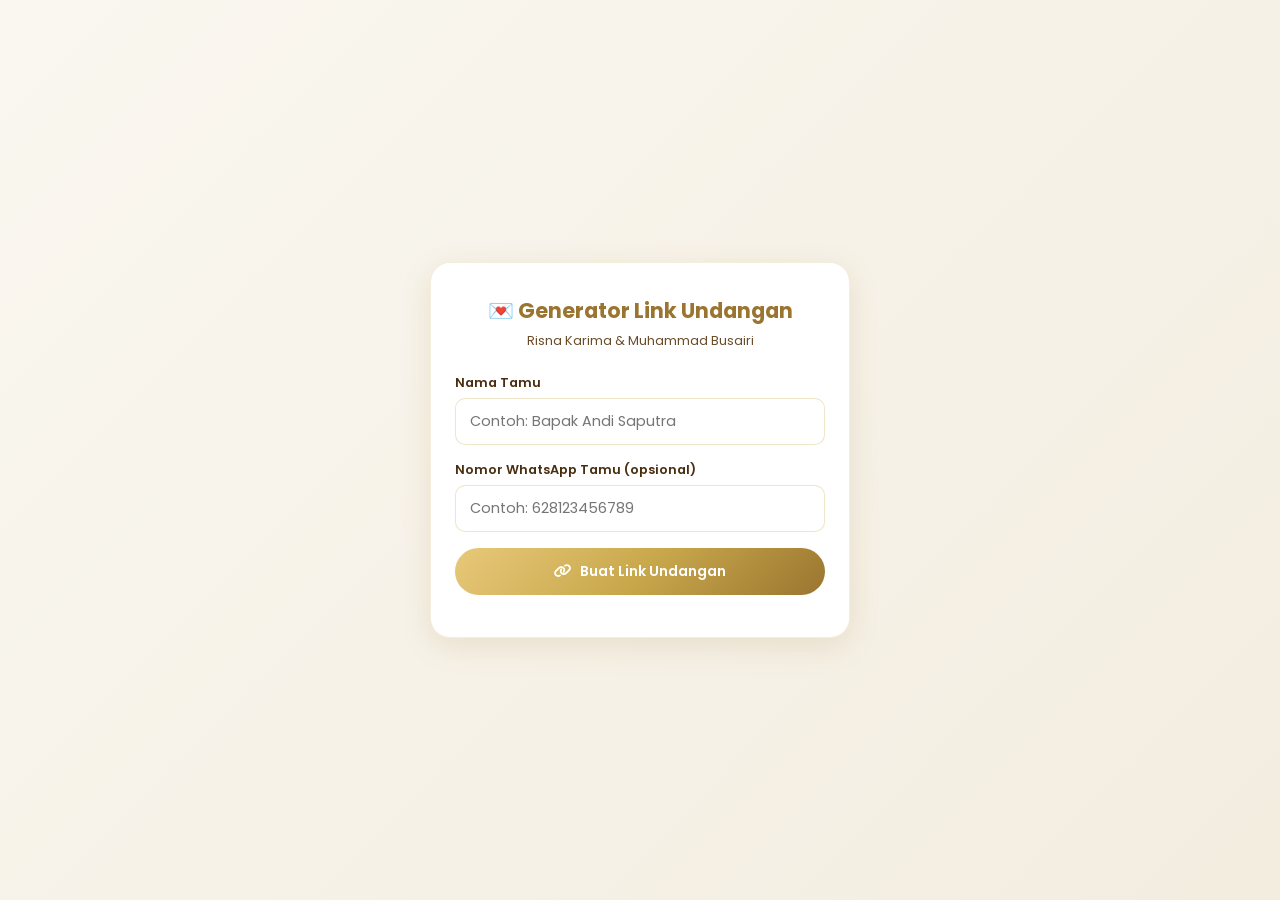
<file: generate-link.html>
<!DOCTYPE html>
<html lang="id">
<head>
  <meta charset="UTF-8"/>
  <meta name="viewport" content="width=device-width, initial-scale=1.0"/>
  <title>Generator Link Undangan — Risna & Busairi</title>
  <link href="https://fonts.googleapis.com/css2?family=Poppins:wght@400;500;600;700&display=swap" rel="stylesheet"/>
  <link rel="stylesheet" href="https://cdnjs.cloudflare.com/ajax/libs/font-awesome/6.5.0/css/all.min.css"/>
  <style>
    * { margin: 0; padding: 0; box-sizing: border-box; }
    body {
      font-family: 'Poppins', sans-serif;
      background: linear-gradient(135deg, #FAF7F0 0%, #F3EDE0 100%);
      min-height: 100vh;
      display: flex;
      align-items: center;
      justify-content: center;
      padding: 20px;
    }
    .box {
      background: white;
      border-radius: 20px;
      padding: 32px 24px;
      max-width: 420px;
      width: 100%;
      box-shadow: 0 8px 30px rgba(154,117,48,0.15);
      border: 1px solid rgba(201,168,76,0.2);
    }
    h1 {
      font-size: 1.3rem;
      color: #9A7530;
      margin-bottom: 6px;
      text-align: center;
    }
    .subtitle {
      font-size: 0.8rem;
      color: #6B4C2A;
      text-align: center;
      margin-bottom: 24px;
    }
    label {
      display: block;
      font-size: 0.8rem;
      color: #4A2E12;
      font-weight: 600;
      margin-bottom: 6px;
    }
    input[type="text"], input[type="tel"] {
      width: 100%;
      padding: 12px 14px;
      border: 1.5px solid rgba(201,168,76,0.3);
      border-radius: 10px;
      font-family: 'Poppins', sans-serif;
      font-size: 0.9rem;
      margin-bottom: 16px;
      outline: none;
    }
    input:focus { border-color: #C9A84C; }
    .btn {
      width: 100%;
      padding: 13px;
      border: none;
      border-radius: 50px;
      font-family: 'Poppins', sans-serif;
      font-size: 0.88rem;
      font-weight: 600;
      cursor: pointer;
      margin-bottom: 10px;
      display: flex;
      align-items: center;
      justify-content: center;
      gap: 8px;
      transition: transform 0.2s;
    }
    .btn:hover { transform: translateY(-2px); }
    .btn-generate {
      background: linear-gradient(135deg, #E8C97A, #C9A84C, #9A7530);
      color: white;
    }
    .btn-wa {
      background: #25D366;
      color: white;
      text-decoration: none;
    }

    .btn-ig {
      background: linear-gradient(135deg, #833AB4, #FD1D1D, #FCAF45);
      color: white;
    }
    .btn-copy {
      background: #F3EDE0;
      color: #4A2E12;
      border: 1.5px solid rgba(201,168,76,0.3);
    }
    .result {
      display: none;
      margin-top: 20px;
      padding-top: 20px;
      border-top: 1px dashed rgba(201,168,76,0.3);
    }
    .result.show { display: block; }
    .link-preview {
      background: #FAF7F0;
      border: 1px solid rgba(201,168,76,0.25);
      border-radius: 10px;
      padding: 12px;
      font-size: 0.75rem;
      color: #6B4C2A;
      word-break: break-all;
      margin-bottom: 14px;
    }
    .hint {
      font-size: 0.7rem;
      color: #8B6340;
      text-align: center;
      margin-top: 14px;
      line-height: 1.6;
    }
  </style>
</head>
<body>

  <div class="box">
    <h1>💌 Generator Link Undangan</h1>
    <p class="subtitle">Risna Karima & Muhammad Busairi</p>

    <label for="nama">Nama Tamu</label>
    <input type="text" id="nama" placeholder="Contoh: Bapak Andi Saputra"/>

    <label for="nowa">Nomor WhatsApp Tamu (opsional)</label>
    <input type="tel" id="nowa" placeholder="Contoh: 628123456789"/>

    <button class="btn btn-generate" onclick="generateLink()">
      <i class="fas fa-link"></i> Buat Link Undangan
    </button>

    <div class="result" id="result">
      <div class="link-preview" id="linkPreview"></div>

      <button class="btn btn-copy" onclick="copyLink()">
        <i class="fas fa-copy"></i> Salin Link
      </button>

      <a href="#" id="waBtn" target="_blank" class="btn btn-wa">
        <i class="fab fa-whatsapp"></i> Kirim via WhatsApp
      </a>

      <button class="btn btn-ig" onclick="shareInstagram()">
        <i class="fab fa-instagram"></i> Salin & Buka Instagram
      </button>

      <p class="hint">
        Kalau nomor WA tidak diisi, tombol "Kirim via WhatsApp" akan membuka WhatsApp tanpa nomor tujuan — kamu bisa pilih kontaknya manual sebelum kirim.
      </p>
    </div>
  </div>

  <script>
    // GANTI URL INI sesuai alamat undangan kamu yang sudah live
    const BASE_URL = 'https://nrhyti.github.io/the-wedding-of-busairi-risna/';

    let generatedLink = '';

    function generateLink() {
      const nama = document.getElementById('nama').value.trim();
      const nowa = document.getElementById('nowa').value.trim();

      if (!nama) {
        alert('Isi nama tamu terlebih dahulu ya.');
        return;
      }

      generatedLink = `${BASE_URL}?to=${encodeURIComponent(nama)}`;

      document.getElementById('linkPreview').textContent = generatedLink;
      document.getElementById('result').classList.add('show');

      const pesan = `Kepada Yth.\nBapak/Ibu/Saudara/i ${nama}\n_________________________\n\nAssalamualaikum Warahmatullahi Wabarakatuh\n\nTanpa mengurangi rasa hormat, perkenankan kami mengundang Bapak/Ibu/Saudara/i, untuk menghadiri acara pernikahan kami.\n\nBerikut link undangan kami, untuk info lengkap dari acara, bisa kunjungi :\n${generatedLink}\n\nMerupakan suatu kebahagiaan bagi kami apabila Bapak/Ibu/Saudara/i berkenan untuk hadir dan memberikan doa restu.\n\nWassalamualaikum Warahmatullahi Wabarakatuh\n\nTerima Kasih\n\nHormat kami,\nRisna & Busairi\n\nNB : Untuk hasil maksimal buka undangan di Google Chrome\n_________________________`;
      const waNumber = nowa ? nowa.replace(/\D/g, '') : '';
      const waUrl = `https://wa.me/${waNumber}?text=${encodeURIComponent(pesan)}`;

      document.getElementById('waBtn').href = waUrl;
    }

    function copyLink() {
      navigator.clipboard.writeText(generatedLink).then(() => {
        const btn = document.querySelector('.btn-copy');
        const original = btn.innerHTML;
        btn.innerHTML = '<i class="fas fa-check"></i> Tersalin!';
        setTimeout(() => { btn.innerHTML = original; }, 2000);
      });
    }

    function shareInstagram() {
  if (!generatedLink) {
    alert('Buat link undangan terlebih dahulu ya.');
    return;
  }

  const nama = document.getElementById('nama').value.trim();
  const pesanIG = `Kepada Yth.\nBapak/Ibu/Saudara/i\n${nama}\n\nKami mengundang Bapak/Ibu/Saudara/i untuk hadir di pernikahan kami, Muhammad Busairi & Risna Karima.\n\nBerikut link undangan kami:\n${generatedLink}`;

  navigator.clipboard.writeText(pesanIG).then(() => {
    alert('Pesan sudah disalin! Buka chat tujuan di Instagram, lalu paste (tempel) pesannya.');
    window.open('https://www.instagram.com/direct/inbox/', '_blank');
  }).catch(() => {
    alert('Gagal menyalin otomatis. Salin link secara manual ya.');
  });
}
  </script>

</body>
</html>
</file>
